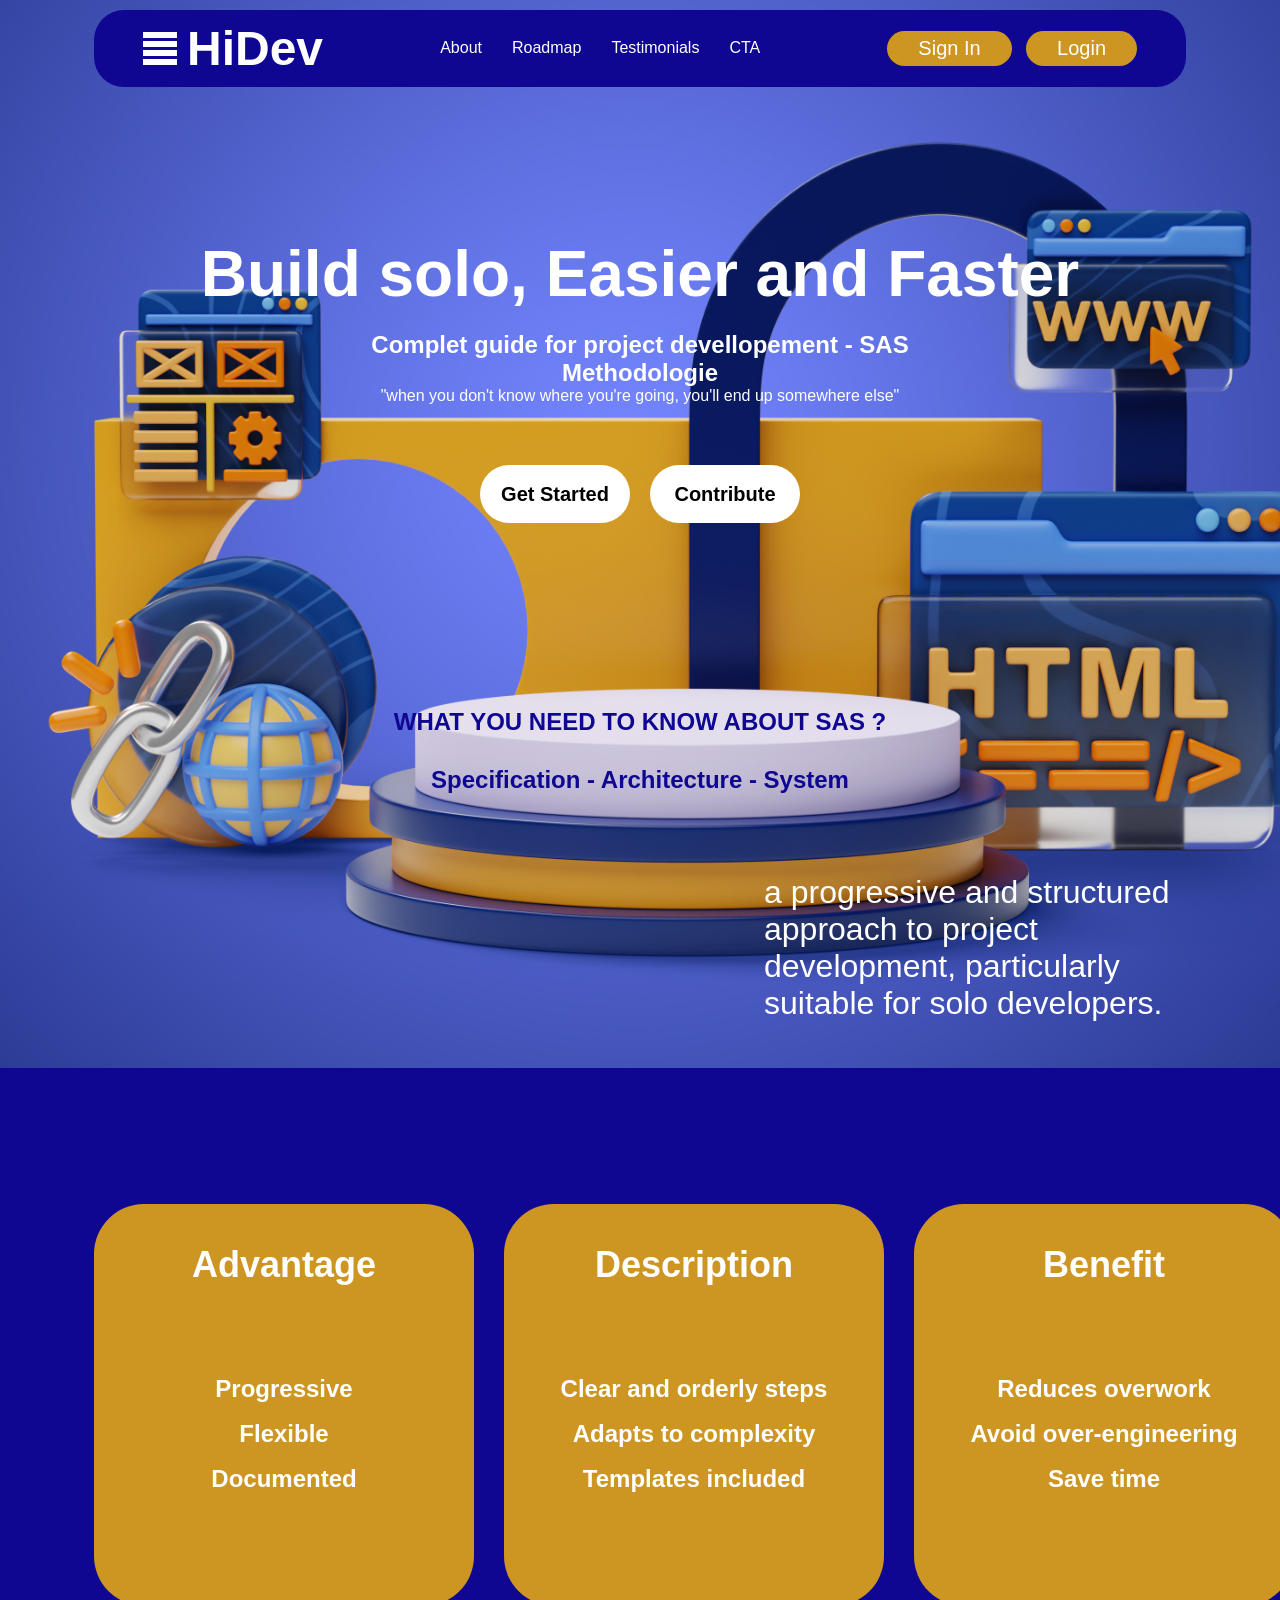
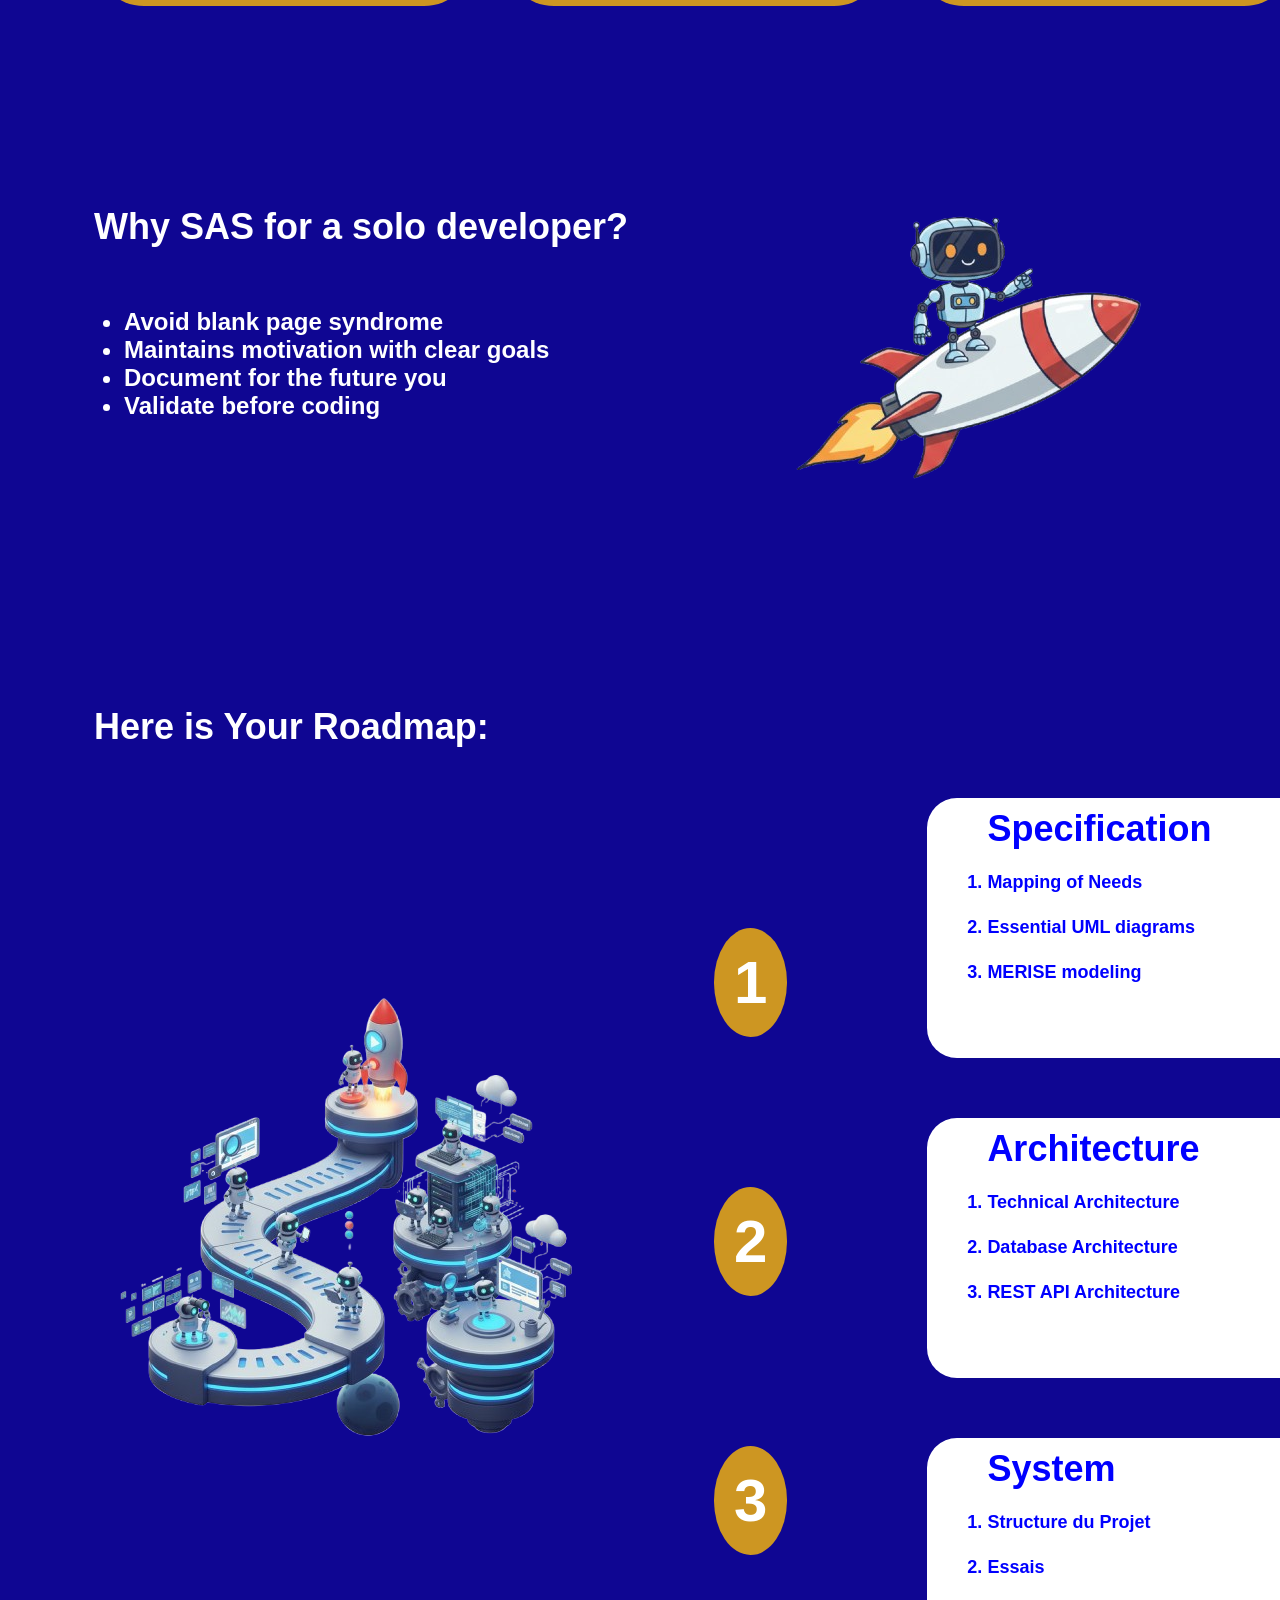
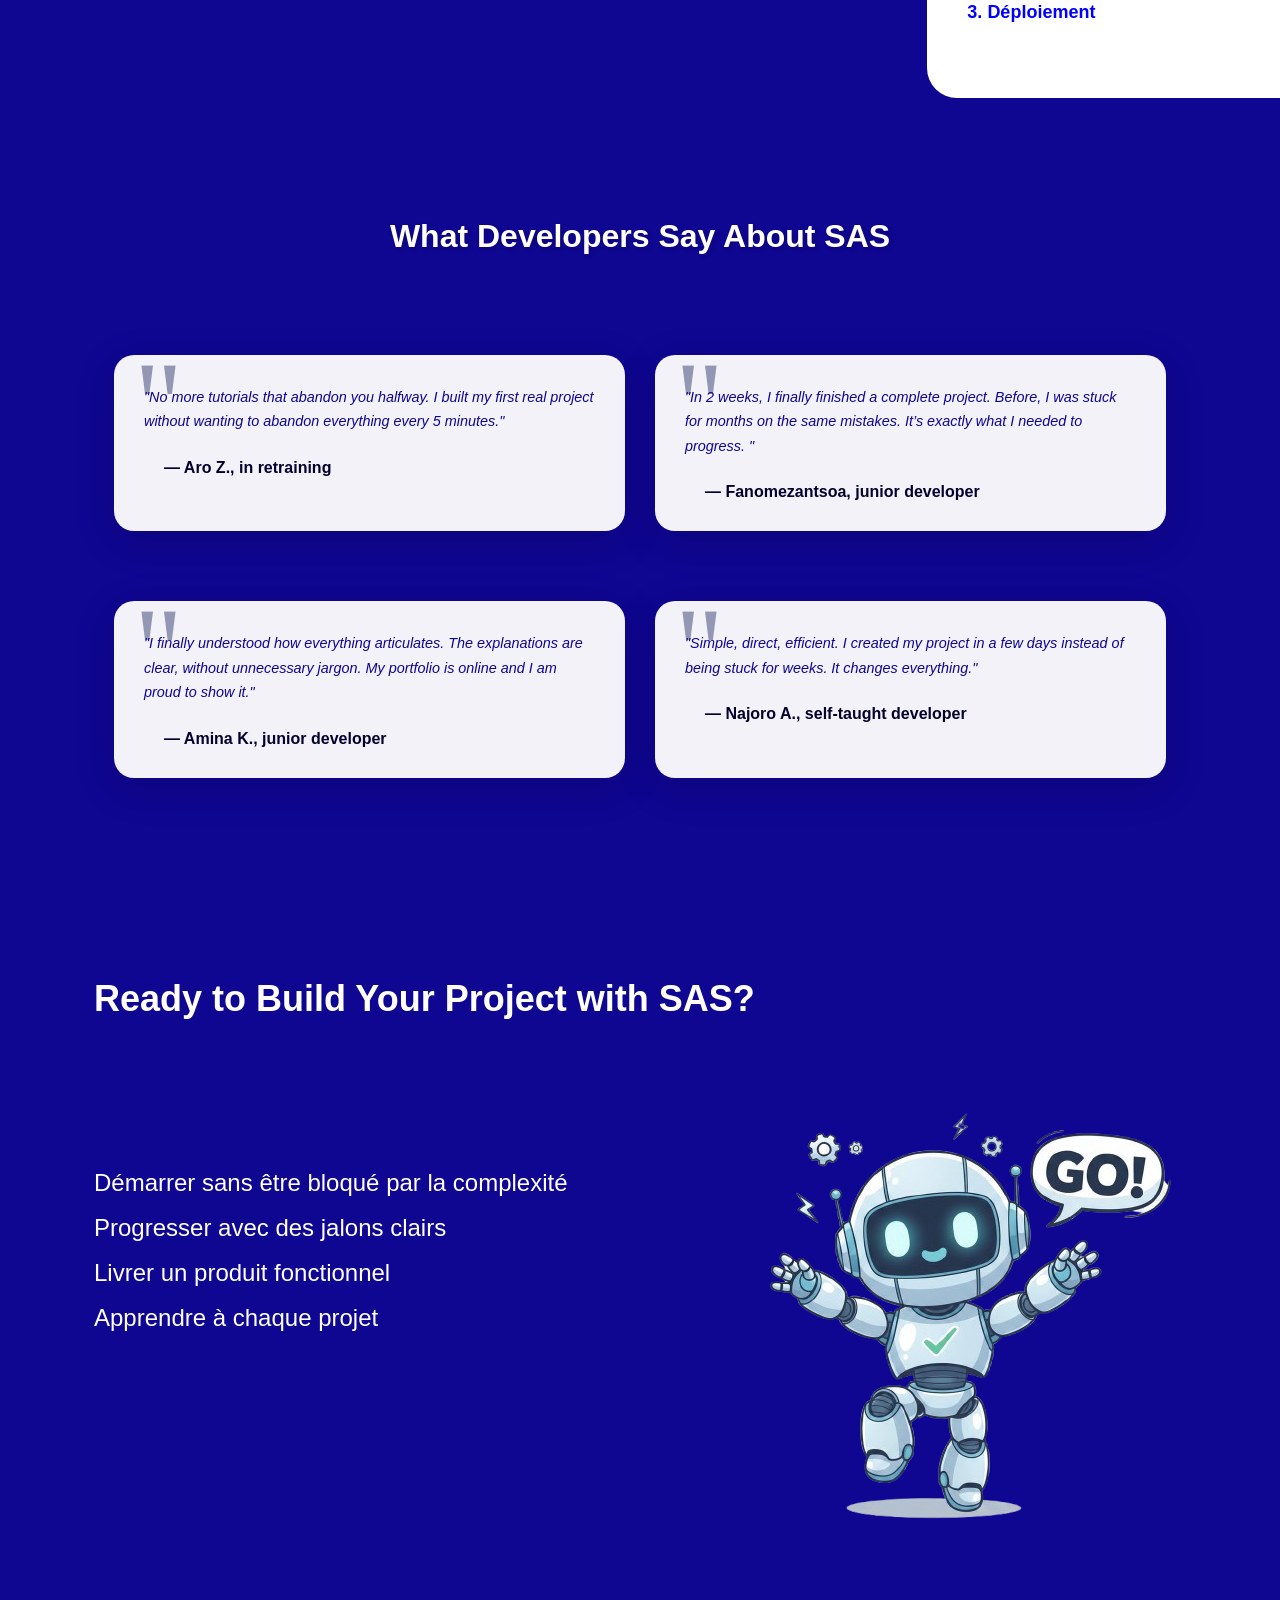
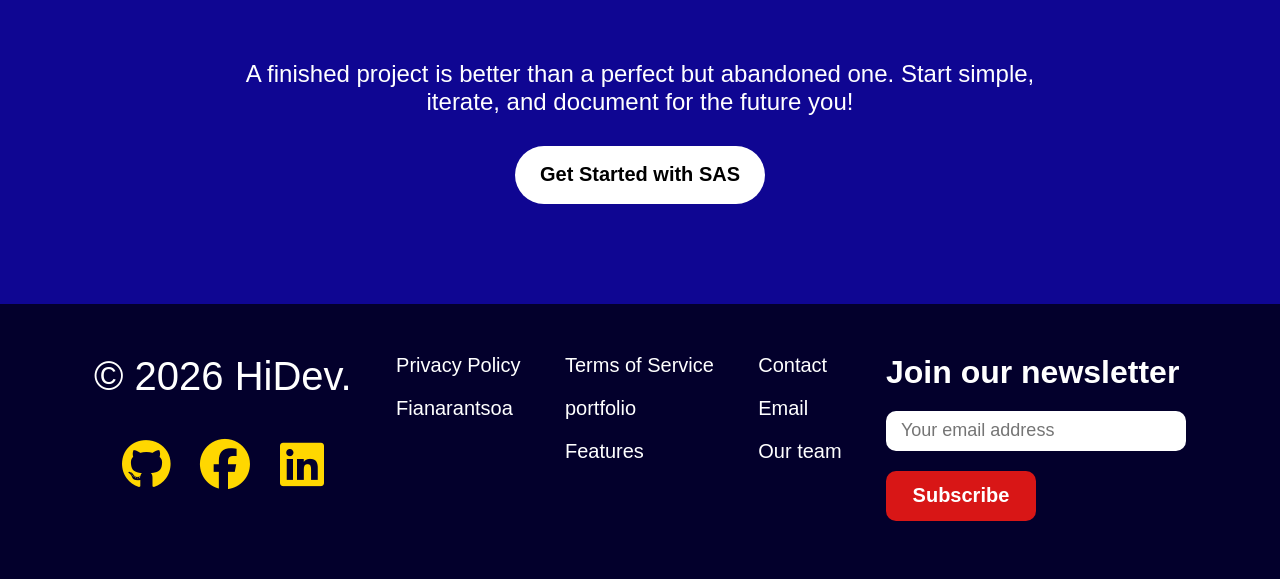
<file: index.html>
<!DOCTYPE html>
<html lang="en">
<head>
    <meta charset="UTF-8">
    <meta name="viewport" content="width=device-width, initial-scale=1.0">
    <title>SAS</title>
    <link rel="stylesheet" href="style.css">
    <link rel="stylesheet" href="https://cdnjs.cloudflare.com/ajax/libs/font-awesome/6.4.0/css/all.min.css">
</head>
<body>
    
    <div id="container">
        <img src="11349654.jpg" class="hero-bg-image">
        <header>
            <a href="#">
                <div class="logo">
                    <div class="barres">
                        <div></div><!-- 4 barres before logo-->
                        <div></div><!-- 4 barres before logo-->
                        <div></div><!-- 4 barres before logo-->
                        <div></div><!-- 4 barres before logo-->
                    </div>
                    <h1>HiDev</h1>
                </div>
            </a>
            <nav>
                <ul>
                    <li><a href="#About">About</a></li>
                    <li><a href="#Roadmap">Roadmap</a></li>
                    <li><a href="#Testimonials">Testimonials</a></li>
                    <li><a href="#CTA">CTA</a></li>
                </ul>
            </nav>
            <div >
                <button id="login">Sign In</button>
                <button id="login">Login</button>
            </div>
        </header>

        <div class="loginForm">
            <form action="" class="form">
                <input type="text" placeholder="Name">
                <input type="email" placeholder="Email">
                <input type="password" placeholder="Password">
                <button>submit</button>
            </form>
        </div>

        <section class="hero">
            <h1 class="hero-title">Build solo, Easier and Faster</h1>
            <h2 class="subtitle">Complet guide for project devellopement - SAS Methodologie </h2>
            <p>"when you don't know where you're going, you'll end up somewhere else"</p>
            <div class="herobtn">
                <button class="cta-button">Get Started</button>
                <button class="cta-button">Contribute</button>
            </div>
        </section>

        <article>
            <h2>WHAT YOU NEED TO KNOW ABOUT SAS ?</h2>
            <h3>
                Specification - Architecture - System
            </h3>
            <p>
                a progressive and structured approach to project development, particularly suitable for solo developers.
            </p>
        </article>

        <div class="section" id="About">
            <div class="cards">
                <div class="card hover">
                    <h3>Advantage</h3>
                    <ul>
                        <li>Progressive</li>
                        <li>Flexible</li>
                        <li>Documented</li>
                    </ul>
                </div>
                <div class="card hover">
                    <h3>Description</h3>
                    <ul>
                        <li>Clear and orderly steps</li>
                        <li>Adapts to complexity</li>
                        <li>Templates included</li>
                    </ul>
                </div>
                <div class="card hover">
                    <h3>Benefit</h3>
                    <ul>
                        <li>Reduces overwork</li>
                        <li>Avoid over-engineering</li>
                        <li>Save time</li>
                    </ul>
                </div>
            </div>
        </div>

        <div class="advantages">
            <section class="left">
                <h1>Why SAS for a solo developer?</h1>
                <ul>
                    <li>Avoid blank page syndrome</li>
                    <li>Maintains motivation with clear goals</li>
                    <li>Document for the future you</li>
                    <li>Validate before coding</li>
                </ul>
            </section>
            <img   src="image-removebg-preview(1).png" alt="working robots">
        </div>

        <div class="roadmap" id="Roadmap">
            <h1>Here is Your Roadmap:</h1>

            <div class="gridContainer">
                <img src="image-removebg-preview.png" alt="micile robots">
                <div class="level">
                    <div class="step">
                        <h2>1</h2>
                    </div>
                    <div class="step">
                        <h2>2</h2>
                    </div>
                    <div class="step">
                        <h2>3</h2>
                    </div>
                </div>
                <div class="cards">
                    <div class="card hover">
                        <h3> Specification</h3>
                        <ol>
                            <li>Mapping of Needs</li>
                            <li>Essential UML diagrams</li>
                            <li>MERISE modeling</li>
                        </ol>
                    </div>
                    <div class="card    hover">
                        <h3> Architecture</h3>
                        <ol>
                            <li>Technical Architecture</li>
                            <li>Database Architecture</li>
                            <li>REST API Architecture</li>
                        </ol>
                    </div>
                    <div class="card hover">
                        <h3> System</h3>
                        <ol>
                            <li>Structure du Projet</li>
                            <li>Essais</li>
                            <li>Déploiement</li>
                        </ol>
                    </div>
                </div>
            </div>
            
        </div>

        <div class="testimonials" id="Testimonials">
            <h1>What Developers Say About SAS</h1>
            <div class="cards">
                <div class="card ">
                    <p>"No more tutorials that abandon you halfway. I built my first real project without wanting to abandon everything every 5 minutes."</p>
                    <h3> — Aro Z., in retraining</h3>
                </div>
                <div class="card ">
                    <p>"In 2 weeks, I finally finished a complete project. Before, I was stuck for months on the same mistakes. It’s exactly what I needed to progress. "</p>
                    <h3>— Fanomezantsoa, junior developer</h3>
                </div>
                <div class="card">
                    <p>"I finally understood how everything articulates. The explanations are clear, without unnecessary jargon. My portfolio is online and I am proud to show it."</p>
                    <h3>— Amina K., junior developer</h3>
                </div>
                <div class="card">
                    <p>"Simple, direct, efficient. I created my project in a few days instead of being stuck for weeks. It changes everything."</p>
                    <h3>— Najoro A., self-taught developer</h3>
                </div>
            </div>
        </div>

        <div class="conclusion" id="CTA">
            <h1>Ready to Build Your Project with SAS?</h1>
            <div class="project">
                <ul>
                    <li>Démarrer sans être bloqué par la complexité</li>
                    <li>Progresser avec des jalons clairs</li>
                    <li>Livrer un produit fonctionnel</li>
                    <li>Apprendre à chaque projet</li>
                </ul>
                <img src="image-removebg-preview(2).png" alt="go! robots">
            </div>
        </div>

        <div class="cta">
            <p> A finished project is better than a perfect but abandoned one. Start simple, iterate, and document for the future you!</p>
            <button class="cta-button">Get Started with SAS</button>
        </div>
    </div>

    <footer>
        <div>
            <p>&copy; 2026 HiDev.</p>
            <div class="icon-container">
                <div class="icon-box">
                    <a href="https://github.com"><i class="fab fa-github"></i></a>
                </div>
                
                <div class="icon-box">
                    <a href="https://www.facebook.com"><i class="fab fa-facebook"></i></a>
                </div>
            
                <div class="icon-box">
                    <a href="https://www.linkedin.com"><i class="fab fa-linkedin"></i></a>
                </div>
            </div>
        </div>
        
        <nav>
            <ul>
                <li><a href="404.html">Privacy Policy</a></li>
                <li><a href="404.html">Fianarantsoa</a></li>
            </ul>
        </nav>

        <nav>
            <ul>
                <li><a href="404.html">Terms of Service</a></li>
                <li><a href="404.html">portfolio</a></li>
                <li><a href="404.html">Features</a></li>
            </ul>
        </nav>
        
        <nav>
            <ul>
                <li><a href="404.html">Contact</a></li>
                <li><a href="404.html">Email</a></li>
                <li><a href="404.html">Our team</a></li>
            </ul>
        </nav>

        
        <div class="footerbtn">
            <h1 class="newsletter">Join our newsletter</h1>
            <input type="email" placeholder="Your email address">
            <button class="cta-button">Subscribe</button>
        </div>
        

    </footer>

    <script src="script.js"></script>
    
</body>
</html>
</file>
<file: style.css>
*{
    margin: 0;
    padding: 0;
    box-sizing: border-box;
    
}

body{
    font-family: Arial, Helvetica, sans-serif;
    background-color: #0f0692;
    margin: 0;
    overflow-x: hidden; 
    width: 100%;
}

#container{
    position: relative; /* Indispensable pour que l'image se place par rapport à lui */
    padding: 0px 94px;
}

.hero-bg-image {
    position: absolute;
    left: -114px;
    top: -23px;
    width: 1600px;
    height: 1081px;
    z-index: -1;
    /* On s'assure que l'image ne bloque pas les clics sur le texte */
    pointer-events: none;
}

header{
    display: flex;
    justify-content: space-between;
    align-items: center;
    margin: 10px 0;
    padding: 11px 49px;
    background-color: #0f0692 ;
    border-radius: 30px;
}

header a{
    text-decoration: none;
}

header .logo{
    display: flex;
    align-items: center;
    gap: 10px;
    color: white;
    font-size: 24px;
    font-weight: bold;
}

/* 4 barres before logo */
header .barres{
    display: flex;
    flex-direction: column;
    gap: 3px;
}

header .barres div{
    width: 34px;
    height: 6px;
    background-color: white;
}

header nav ul{
    list-style: none;
    display: flex;
    gap: 30px;
}

header nav li a{
    text-decoration: none;
    color: white;
    font-size: 16px;
    transition: color 0.3s;
}

header nav li a::after{
    content: '';
    display: block;
    width: 0;
    height: 2px;
    background: #cd9622;
    transition: width .3s;
}

header nav li a:hover{
    color: #cd9622;
}

header nav li a:hover::after{
    width: 100%;
}

header button{
    padding: 6px 31px;
    margin-left: 10px;
    background-color: #cd9622;
    border: none;
    border-radius: 18px;
    color: white;
    font-size: 20px;
    cursor: pointer;
    transition: background-color 0.3s;
}

header button:hover{
    background-color: #b07c1e;
    transform: scale(1.1);
}

.loginForm {
    display: none;
    position: absolute;
    margin-left: 800px;
    width: 300px;
    height: 400px;
    background-color: rgba(0, 200, 255, 0.7);
    border-radius: 30px;
    padding: 30px;
}

.loginForm .form {
    display: flex;
    flex-direction: column;
    align-items: center;
    justify-content: center;
    gap: 30px;
}

.loginForm .form input{
    padding: 20px;
    font-size: 18px;
    border-radius: 30px;
    border: none;
}

.loginForm .form button {
    padding: 0px 15px;
    height: 50px;
    width: 150px;
    background-color: #d81616;
    border: none;
    border-radius: 10px;
    cursor: pointer;
    font-size: 20px;
    transition: background-color 0.3s;
    color: white;
    font-weight: bold;
}

.loginForm .form button:hover {
    background-color: #a91313;
    transform: scale(1.1);
}

section.hero{
    display: flex;
    flex-direction: column;
    align-items: center;
    margin-top: 150px;
    color: white;
}

section .hero-title{
    font-size: 64px;
}

section .subtitle{
    font-size: 24px;
    width: 600px;
    text-align: center;
    margin-top: 20px;
}

section .herobtn {
    display: flex;
    gap: 20px;
    margin-top: 60px;
}

section .cta-button {
    padding: 16px 15px;
    height: 58px;
    width: 150px;
    border: none;
    border-radius: 30px;
    cursor: pointer;
    font-size: 20px;
    transition: background-color 0.3s;
    background-color: #fff;
    color: black;
    font-weight: bold;
}

section .cta-button:hover {
    background-color: #0f0692;
    color: white;
    transform: scale(1.1);
}

article h2, article h3{
    color:#0f0692;
    font-size: 24px;
    text-align: center;
}

article h2{
    padding-top: 185px;
}

article h3{
    padding-top: 30px;
}

article p{
    position:absolute;
    font-size: 32px;
    padding-left: 670px;
    padding-top: 80px;
    padding-right: 94px;
    color: white;
}

.section .cards{
    display: grid;
    grid-template-columns: repeat(3, 1fr);
    gap: 30px;
    margin-top: 410px;
}

.section .card{
    background-color: #cd9622 ;
    border-radius: 50px;
    width: 380px;
    height: 402px;
    text-align: center;
}

.section .card h3{
    font-size: 36px;
    font-weight: bold;
    color: white;
    margin: 40px 0px 80px 0px;
}

.section .card ul {
    list-style: none;
    line-height: 45px;
    letter-spacing: 10%;
    font-size: 24px;
    color: white;
    font-weight: bold;
}

.advantages{
    display: flex;
    margin-top: 100px;
    margin-bottom: 100px;
}

.advantages .left{
    color: white;
    padding-top: 100px;
    width: 600px;
}

.advantages .left h1{
    font-size: 36px;
    margin-bottom: 60px;
}

.advantages .left ul{
    margin-left: 30px;
    /* line-height: 45px; */
    letter-spacing: 10%;
    font-size: 24px;
    font-weight: bold;
}

.advantages img{
    width: 500px;
    height: 500px;
}


.roadmap h1 {
    font-size: 36px;
    color: white;
}

.gridContainer{
    display: grid;
    grid-template-columns: repeat(4, 1fr);
    gap: 120px;
    margin-top: 30px;
}

.gridContainer img{
    width: 500px;
    height: 500px;
    margin-top: 200px;
}

.gridContainer .level {
    display: flex;
    flex-direction: column;
    align-items: center;
    color: white;
    font-size: 40px;
}

.gridContainer .level .step {
    margin-top: 150px;
    background-color: #cd9622;
    padding: 20px;
    border-radius: 50%;
}

.gridContainer .cards{
    display: flex;
    flex-direction: column;
    align-items: center;
    gap: 20px;
}

.gridContainer .cards .card {
    background-color: #fff;
    color: blue;
    letter-spacing: 10%;
    font-size: 18px;
    font-weight: bold;
    text-align: left;
    width: 400px;
    height: 260px;
    padding-left: 60px;
    padding-top: 10px;
    margin: 20px;
    border-radius: 30px;
}

.gridContainer .cards .card h3{
    font-size: 36px;
    margin-bottom: 10px;
}

.gridContainer .cards .card ol{
    line-height: 45px;
    letter-spacing: 10%;
}



.testimonials {
    max-width: 1500px;
    margin: 0 auto;
    color: white;
    padding: 100px 20px;
}

.testimonials h1 {
    text-align: center;
    font-size: 2rem;
    color: white;
    margin-bottom: 100px;
    text-shadow: 2px 2px 4px rgba(0, 0, 0, 0.2);
    animation: fadeInDown 0.8s ease;
}


.testimonials .cards {
    display: grid;
    grid-template-columns: repeat(2, 1fr);
    gap: 30px;
    animation: fadeInUp 0.8s ease 0.4s backwards;
    max-width: 1200px;
}

.testimonials .cards .card {
    background: rgba(255, 255, 255, 0.95);
    border-radius: 20px;
    padding: 30px;
    box-shadow: 0 10px 40px rgba(0, 0, 0, 0.15);
    transition: all 0.4s cubic-bezier(0.175, 0.885, 0.32, 1.275);
    position: relative;
    overflow: hidden;
}

.testimonials .cards .card::before {
    content: '"';
    position: absolute;
    top: -10px;
    left: 20px;
    font-size: 120px;
    color: rgba(2, 16, 78, 0.40);
    font-family: Georgia, serif;
    line-height: 1;
}

.testimonials .cards .card:hover {
    transform: translateY(-10px) scale(1.05);
    box-shadow: 0 20px 60px rgba(0, 0, 0, 0.25);
    background: #fff;
}

.hover:hover {
    transform: translateY(-10px) scale(1.05);
    box-shadow: 0 20px 60px rgba(0, 0, 0, 0.25);
}

.testimonials .cards .card p {
    font-size: 0.90rem;
    line-height: 1.7;
    color: #0f0692;
    margin-bottom: 25px;
    position: relative;
    z-index: 1;
    font-style: italic;
}

.testimonials .cards .card h3 {
    font-size: 1rem;
    color: #03002c;
    font-weight: 600;
    padding-left: 20px;
}



/* Effet de décalage pour les cartes */
.testimonials .cards .card:nth-child(1),
.testimonials .cards .card:nth-child(2) {
    animation: slideInLeft 0.6s ease 0.5s backwards;
}

.testimonials .cards .card:nth-child(3),
.testimonials .cards .card:nth-child(4) {
    animation: slideInLeft 0.6s ease 0.7s backwards;
    margin-top: 40px;
}


.conclusion{
    margin-top: 100px;
    margin-bottom: 100px;
}

.conclusion h1{
    font-size: 36px;
    color: white;
}

.conclusion .project{
    display: flex;
    gap: 50px;
    margin-top: 40px;
}

.conclusion .project ul {
    width: 600px;
    line-height: 45px;
    letter-spacing: 10%;
    font-size: 24px;
    color: white;
    list-style-type: none;
    padding-top: 100px;
}


.conclusion .project img{
    width: 500px;
    height: 500px;
}

.cta {
    width: 100%;
    display: flex;
    flex-direction: column;
    align-items: center;
    justify-content: center;
    margin-bottom: 100px;
}

.cta p{
    font-size: 24px;
    width: 800px;
    color: white;
    text-align: center;
}

.cta .cta-button{
    margin-top: 30px;
    padding: 16px 15px;
    height: 58px;
    width: 250px;
    border: none;
    border-radius: 30px;
    cursor: pointer;
    font-size: 20px;
    transition: background-color 0.3s;
    background-color: #fff;
    color:#000;
    font-weight: bold;
}

.cta .cta-button:hover {
    transform: scale(1.1);
}


footer{
    background-color: #03002c ;
    padding: 50px 94px;
    color: white;
    display: flex;
    justify-content: space-between;
}

footer p{
    font-size: 40px;
}

.icon-container {
    padding: 40px 0;
    display: flex;
    gap: 30px;
    flex-wrap: wrap;
    justify-content: center;
}

.icon-box {
    text-align: center;
}

.icon-box i {
    color: #FFD700;
    font-size: 50px;
    transition: transform 0.3s ease;
}

.icon-box i:hover {
    transform: scale(1.2);
}


footer nav ul{
    list-style: none;
}

footer nav ul li{
    margin-bottom: 20px;
}

footer nav ul li a{
    text-decoration: none;
    color: white;
    font-size: 20px;
    transition: color 0.3s;
}
footer .footerbtn{
    display: flex;
    flex-direction: column;
    gap: 20px;
}

footer .footerbtn input{
    padding: 16px 15px;
    height: 40px;
    width: 300px;
    border-radius: 10px;
    border: none;
    font-size: 18px;
}

footer .footerbtn input:hover{
    box-shadow: 0 0 5px #cd9622;
}

footer .footerbtn button{
    padding: 0px 15px;
    height: 50px;
    width: 150px;
    background-color: #d81616;
    border: none;
    border-radius: 10px;
    cursor: pointer;
    font-size: 20px;
    transition: background-color 0.3s;
    color: white;
    font-weight: bold;
}

footer .footerbtn button:hover{
    background-color: #a91313;
    transform: scale(1.1);
}



@keyframes fadeInDown {
    from {
        opacity: 0;
        transform: translateY(-30px);
    }
    to {
        opacity: 1;
        transform: translateY(0);
    }
}

@keyframes fadeInUp {
    from {
        opacity: 0;
        transform: translateY(30px);
    }
    to {
        opacity: 1;
        transform: translateY(0);
    }
}

@keyframes slideInLeft {
    from {
        opacity: 0;
        transform: translateX(-50px);
    }
    to {
        opacity: 1;
        transform: translateX(0);
    }
}

/* Responsive */
@media (max-width: 768px) {
    .testimonials h1 {
        font-size: 2rem;
    }

    .subtitle {
        font-size: 1rem;
        margin-bottom: 40px;
    }

    .cards {
        grid-template-columns: 1fr;
        gap: 20px;
    }

    .card {
        padding: 25px;
    }
}

html{
    scroll-behavior: smooth;
}
</file>
